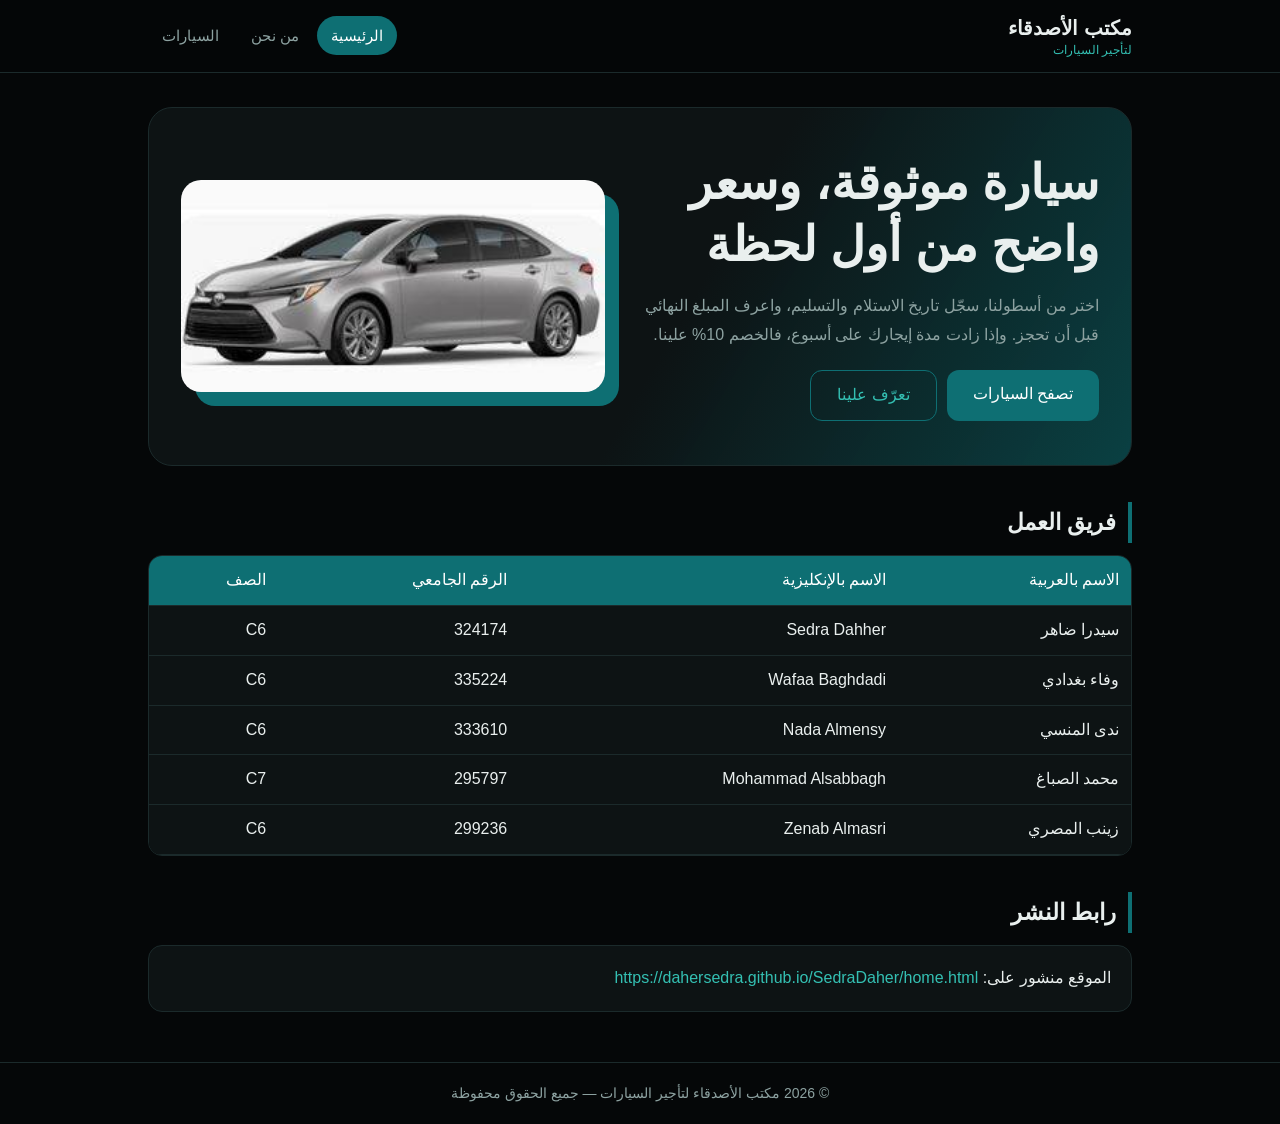
<file: index.html>
<!DOCTYPE html PUBLIC "-//W3C//DTD XHTML 1.0 Strict//EN" "http://www.w3.org/TR/xhtml1/DTD/xhtml1-strict.dtd">
<html xmlns="http://www.w3.org/1999/xhtml" lang="ar" xml:lang="ar" dir="rtl">
<head><meta http-equiv="Content-Type" content="text/html; charset=utf-8" /><meta name="viewport" content="width=device-width, initial-scale=1" />
<title>الرئيسية | مكتب الأصدقاء لتأجير السيارات</title>
<link rel="stylesheet" type="text/css" href="style.css" /></head>
<body>
<!--HDR--><div id="top"><div class="wrap bar"><div class="brand"><b>مكتب الأصدقاء</b><span>لتأجير السيارات</span></div><ul class="nav"><li><a href="home.html" class="on">الرئيسية</a></li><li><a href="AboutUs.html">من نحن</a></li><li><a href="Cars.html">السيارات</a></li></ul></div></div><!--/HDR-->
<div class="wrap">
<!--MAIN--><div class="hero"><div class="txt"><h1>سيارة موثوقة، وسعر واضح من أول لحظة</h1>
<p>اختر من أسطولنا، سجّل تاريخ الاستلام والتسليم، واعرف المبلغ النهائي قبل أن تحجز. وإذا زادت مدة إيجارك على أسبوع، فالخصم 10% علينا.</p>
<div class="btns"><a class="btn" href="Cars.html">تصفح السيارات</a><a class="btn ghost" href="AboutUs.html">تعرّف علينا</a></div></div>
<div class="pic"><img src="car-corolla.jpg" alt="Toyota Corolla" width="360" height="200" /></div></div>
<h2>فريق العمل</h2>
<div class="scroll"><table><thead><tr><th>الاسم بالعربية</th><th>الاسم بالإنكليزية</th><th>الرقم الجامعي</th><th>الصف</th></tr></thead><tbody><tr><td>سيدرا ضاهر</td><td class="en" dir="ltr">Sedra Dahher</td><td>324174</td><td>C6</td></tr><tr><td>وفاء بغدادي</td><td class="en" dir="ltr">Wafaa Baghdadi</td><td>335224</td><td>C6</td></tr><tr><td>ندى المنسي</td><td class="en" dir="ltr">Nada Almensy</td><td>333610</td><td>C6</td></tr><tr><td>محمد الصباغ</td><td class="en" dir="ltr">Mohammad Alsabbagh</td><td>295797</td><td>C7</td></tr><tr><td>زينب المصري</td><td class="en" dir="ltr">Zenab Almasri</td><td>299236</td><td>C6</td></tr></tbody></table></div>
<h2>رابط النشر</h2><div class="card"><p>الموقع منشور على: <a href="https://dahersedra.github.io/SedraDaher/home.html" id="pub" dir="ltr">https://dahersedra.github.io/SedraDaher/home.html</a></p></div>
<!--/MAIN-->
</div>
<div id="ftr"><div class="wrap">© 2026 مكتب الأصدقاء لتأجير السيارات — جميع الحقوق محفوظة</div></div>
<script type="text/javascript" src="https://cdnjs.cloudflare.com/ajax/libs/jquery/3.7.1/jquery.min.js"></script>
<script type="text/javascript" src="myFunctions.js"></script>
</body></html>
</file>
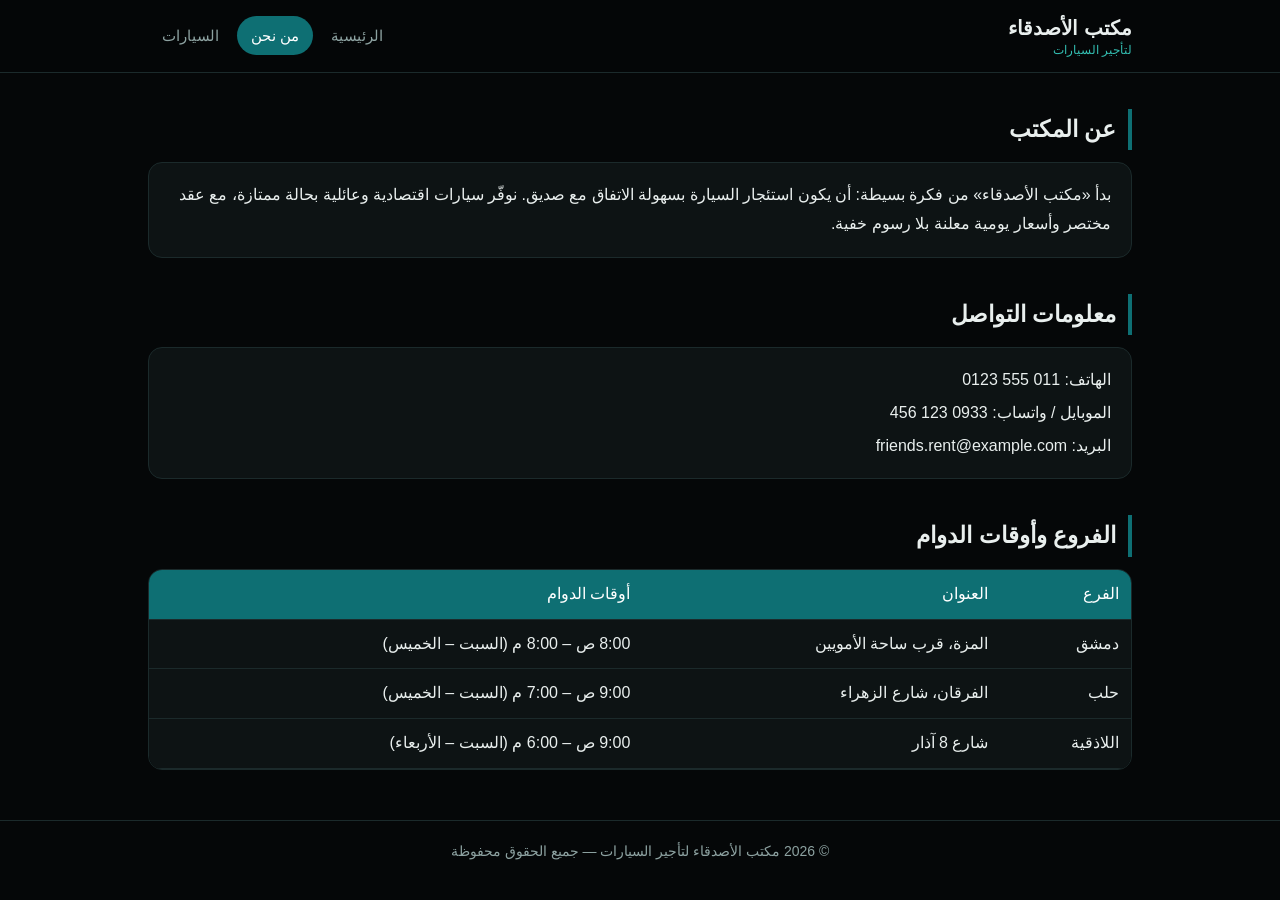
<file: AboutUs.html>
<!DOCTYPE html PUBLIC "-//W3C//DTD XHTML 1.0 Strict//EN" "http://www.w3.org/TR/xhtml1/DTD/xhtml1-strict.dtd">
<html xmlns="http://www.w3.org/1999/xhtml" lang="ar" xml:lang="ar" dir="rtl">
<head><meta http-equiv="Content-Type" content="text/html; charset=utf-8" /><meta name="viewport" content="width=device-width, initial-scale=1" />
<title>من نحن | مكتب الأصدقاء لتأجير السيارات</title>
<link rel="stylesheet" type="text/css" href="style.css" /></head>
<body>
<!--HDR--><div id="top"><div class="wrap bar"><div class="brand"><b>مكتب الأصدقاء</b><span>لتأجير السيارات</span></div><ul class="nav"><li><a href="home.html">الرئيسية</a></li><li><a href="AboutUs.html" class="on">من نحن</a></li><li><a href="Cars.html">السيارات</a></li></ul></div></div><!--/HDR-->
<div class="wrap">
<!--MAIN--><h2>عن المكتب</h2><div class="card"><p>بدأ «مكتب الأصدقاء» من فكرة بسيطة: أن يكون استئجار السيارة بسهولة الاتفاق مع صديق. نوفّر سيارات اقتصادية وعائلية بحالة ممتازة، مع عقد مختصر وأسعار يومية معلنة بلا رسوم خفية.</p></div>
<h2>معلومات التواصل</h2><div class="card"><p>الهاتف: 011 555 0123</p><p>الموبايل / واتساب: 0933 123 456</p><p>البريد: friends.rent@example.com</p></div>
<h2>الفروع وأوقات الدوام</h2><div class="scroll"><table><thead><tr><th>الفرع</th><th>العنوان</th><th>أوقات الدوام</th></tr></thead><tbody>
<tr><td>دمشق</td><td>المزة، قرب ساحة الأمويين</td><td>8:00 ص – 8:00 م (السبت – الخميس)</td></tr>
<tr><td>حلب</td><td>الفرقان، شارع الزهراء</td><td>9:00 ص – 7:00 م (السبت – الخميس)</td></tr>
<tr><td>اللاذقية</td><td>شارع 8 آذار</td><td>9:00 ص – 6:00 م (السبت – الأربعاء)</td></tr></tbody></table></div><!--/MAIN-->
</div>
<div id="ftr"><div class="wrap">© 2026 مكتب الأصدقاء لتأجير السيارات — جميع الحقوق محفوظة</div></div>
<script type="text/javascript" src="https://cdnjs.cloudflare.com/ajax/libs/jquery/3.7.1/jquery.min.js"></script>
<script type="text/javascript" src="myFunctions.js"></script>
</body></html>
</file>
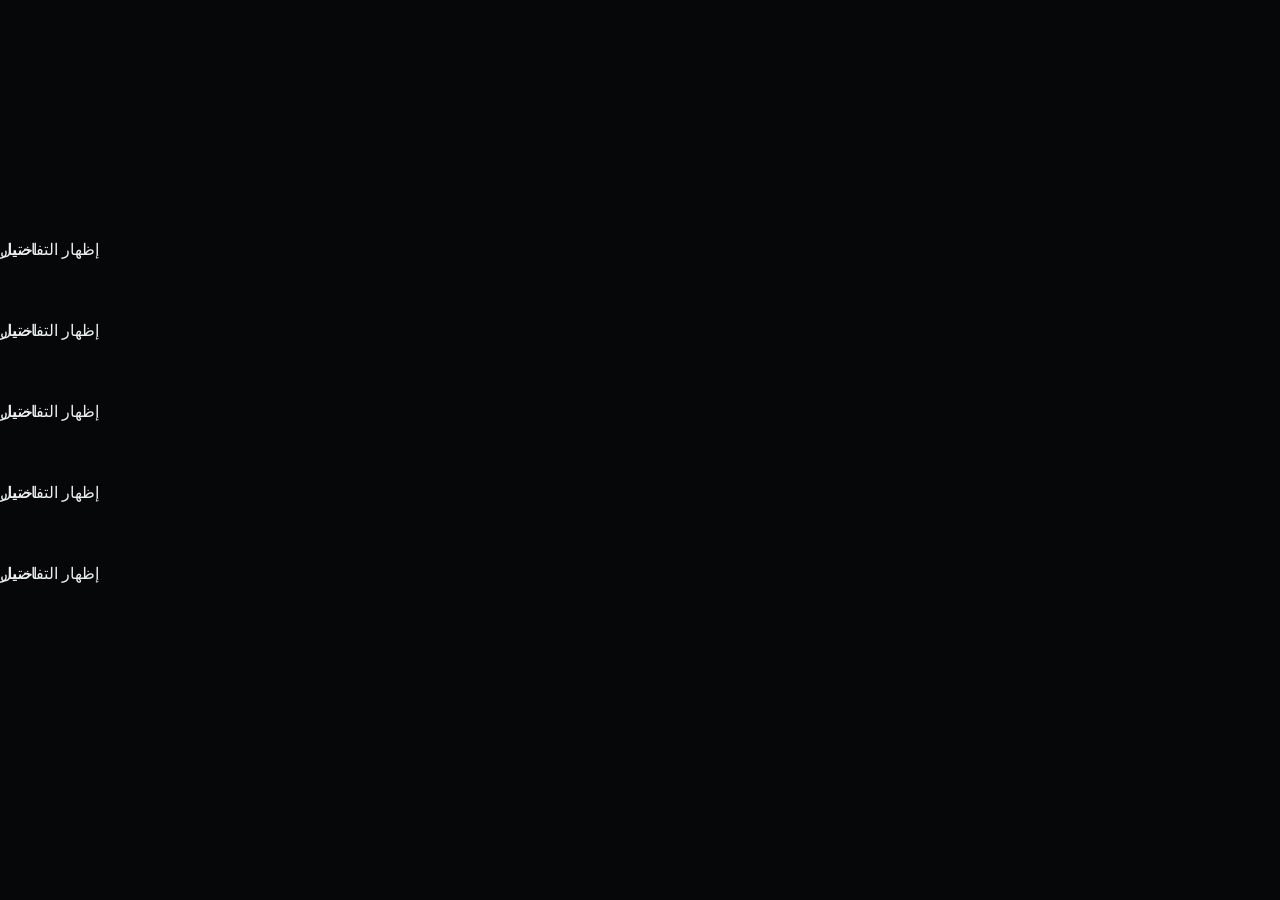
<file: Cars.html>
<!DOCTYPE html PUBLIC "-//W3C//DTD XHTML 1.0 Strict//EN" "http://www.w3.org/TR/xhtml1/DTD/xhtml1-strict.dtd">
<html xmlns="http://www.w3.org/1999/xhtml" lang="ar" xml:lang="ar" dir="rtl">
<head><meta http-equiv="Content-Type" content="text/html; charset=utf-8" /><meta name="viewport" content="width=device-width, initial-scale=1" />
<title>السيارات | مكتب الأصدقاء لتأجير السيارات</title>
<link rel="stylesheet" type="text/css" href="style.css" /></head>
<body>
<!--HDR--><div id="top"><div class="wrap bar"><div class="brand"><b>مكتب الأصدقاء</b><span>لتأجير السيارات</span></div><ul class="nav"><li><a href="home.html">الرئيسية</a></li><li><a href="AboutUs.html">من نحن</a></li><li><a href="Cars.html" class="on">السيارات</a></li></ul></div></div><!--/HDR-->
<div class="wrap">
<!--MAIN--><h2>السيارات المتاحة</h2>
<div class="scroll"><table><thead><tr><th>الرمز</th><th>الصورة</th><th>الموديل</th><th>سنة الصنع</th><th>السعر اليومي</th><th>إظهار التفاصيل</th><th>اختيار</th></tr></thead><tbody>
<tr><td>CR-001</td><td><img src="car-corolla.jpg" alt="Toyota Corolla" width="96" height="60" /></td><td class="en" dir="ltr">Toyota Corolla</td><td>2023</td><td>250,000 ل.س</td><td><label><input type="checkbox" class="det" value="CR-001" /><span class="vh">إظهار التفاصيل</span></label></td><td><label><input type="checkbox" class="pick" value="CR-001" /><span class="vh">اختيار</span></label></td></tr>
<tr class="drow" id="d-CR-001"><td colspan="7"><ul class="dl"><li><b>الوقود:</b>بنزين</li><li><b>ناقل الحركة:</b>أوتوماتيك</li><li><b>المقاعد:</b>5</li><li><b>العداد:</b>18,000 كم</li><li><b>اللون:</b>فضي</li></ul></td></tr>
<tr><td>CR-002</td><td><img src="car-sportage.jpg" alt="Kia Sportage" width="96" height="60" /></td><td class="en" dir="ltr">Kia Sportage</td><td>2022</td><td>400,000 ل.س</td><td><label><input type="checkbox" class="det" value="CR-002" /><span class="vh">إظهار التفاصيل</span></label></td><td><label><input type="checkbox" class="pick" value="CR-002" /><span class="vh">اختيار</span></label></td></tr>
<tr class="drow" id="d-CR-002"><td colspan="7"><ul class="dl"><li><b>الوقود:</b>بنزين</li><li><b>ناقل الحركة:</b>أوتوماتيك</li><li><b>المقاعد:</b>5</li><li><b>العداد:</b>32,000 كم</li><li><b>اللون:</b>أبيض</li></ul></td></tr>
<tr><td>CR-003</td><td><img src="car-elantra.jpg" alt="Hyundai Elantra" width="96" height="60" /></td><td class="en" dir="ltr">Hyundai Elantra</td><td>2024</td><td>300,000 ل.س</td><td><label><input type="checkbox" class="det" value="CR-003" /><span class="vh">إظهار التفاصيل</span></label></td><td><label><input type="checkbox" class="pick" value="CR-003" /><span class="vh">اختيار</span></label></td></tr>
<tr class="drow" id="d-CR-003"><td colspan="7"><ul class="dl"><li><b>الوقود:</b>بنزين</li><li><b>ناقل الحركة:</b>أوتوماتيك</li><li><b>المقاعد:</b>5</li><li><b>العداد:</b>9,000 كم</li><li><b>اللون:</b>أبيض</li></ul></td></tr>
<tr><td>CR-004</td><td><img src="car-spark.jpg" alt="Chevrolet Spark" width="96" height="60" /></td><td class="en" dir="ltr">Chevrolet Spark</td><td>2021</td><td>180,000 ل.س</td><td><label><input type="checkbox" class="det" value="CR-004" /><span class="vh">إظهار التفاصيل</span></label></td><td><label><input type="checkbox" class="pick" value="CR-004" /><span class="vh">اختيار</span></label></td></tr>
<tr class="drow" id="d-CR-004"><td colspan="7"><ul class="dl"><li><b>الوقود:</b>بنزين</li><li><b>ناقل الحركة:</b>يدوي</li><li><b>المقاعد:</b>4</li><li><b>العداد:</b>47,000 كم</li><li><b>اللون:</b>رمادي</li></ul></td></tr>
<tr><td>CR-005</td><td><img src="car-symbol.jpg" alt="Renault Symbol" width="96" height="60" /></td><td class="en" dir="ltr">Renault Symbol</td><td>2020</td><td>150,000 ل.س</td><td><label><input type="checkbox" class="det" value="CR-005" /><span class="vh">إظهار التفاصيل</span></label></td><td><label><input type="checkbox" class="pick" value="CR-005" /><span class="vh">اختيار</span></label></td></tr>
<tr class="drow" id="d-CR-005"><td colspan="7"><ul class="dl"><li><b>الوقود:</b>بنزين</li><li><b>ناقل الحركة:</b>يدوي</li><li><b>المقاعد:</b>5</li><li><b>العداد:</b>61,000 كم</li><li><b>اللون:</b>بني</li></ul></td></tr>
</tbody></table></div>
<div class="btns"><input type="button" id="go" class="btn" value="متابعة" /></div><p class="err" id="msg"></p>
<form id="bookForm" action="Cars.html" method="post"><fieldset><legend>بيانات طلب الحجز</legend>
<p class="chosen" id="chosen"></p>
<div class="row"><label for="f-name">الاسم الكامل (أحرف عربية)</label><input type="text" id="f-name" name="name" /><span class="err" id="e-name"></span></div><div class="row"><label for="f-nid">الرقم الوطني (11 خانة) *</label><input type="text" id="f-nid" name="nid" maxlength="11" /><span class="err" id="e-nid"></span></div><div class="row"><label for="f-d1">تاريخ بداية التأجير (yyyy-mm-dd) *</label><input type="text" id="f-d1" name="d1" maxlength="10" /><span class="err" id="e-d1"></span></div><div class="row"><label for="f-d2">تاريخ نهاية التأجير (yyyy-mm-dd) *</label><input type="text" id="f-d2" name="d2" maxlength="10" /><span class="err" id="e-d2"></span></div><div class="row"><label for="f-mob">رقم الموبايل (Syriatel / MTN)</label><input type="tel" id="f-mob" name="mob" maxlength="10" /><span class="err" id="e-mob"></span></div><div class="row"><label for="f-mail">البريد الإلكتروني</label><input type="email" id="f-mail" name="mail" /><span class="err" id="e-mail"></span></div>
<div class="btns"><input type="submit" id="send" class="btn" value="إرسال" /></div></fieldset></form>
<div id="res" class="ov"><div class="box"><h2>ملخص الحجز</h2><div id="resBody"></div><div class="btns"><input type="button" id="resClose" class="btn" value="إغلاق" /></div></div></div><!--/MAIN-->
</div>
<div id="ftr"><div class="wrap">© 2026 مكتب الأصدقاء لتأجير السيارات — جميع الحقوق محفوظة</div></div>
<script type="text/javascript" src="https://cdnjs.cloudflare.com/ajax/libs/jquery/3.7.1/jquery.min.js"></script>
<script type="text/javascript" src="myFunctions.js"></script>
</body></html>
</file>
<file: style.css>
/* style.css — ملف التنسيق الوحيد: الألوان والخطوط تُعرَّف هنا فقط */
:root{--bg:#050708;--pn:#0d1314;--ln:#1b2a2b;--g:#0e6f73;--g2:#34c0b3;--tx:#e9efee;--mu:#8da2a1;--er:#ff8a7a}
*{box-sizing:border-box}
body{margin:0;background:var(--bg);color:var(--tx);font-family:Tahoma,"Segoe UI",Arial,sans-serif;font-size:16px;line-height:1.8}
input,button{font:inherit}
a{color:var(--g2);text-decoration:none}
.wrap{max-width:1020px;margin:0 auto;padding:0 18px}
#top{position:sticky;top:0;z-index:5;background:rgba(5,7,8,.94);border-bottom:1px solid var(--ln)}
.bar{display:flex;align-items:center;justify-content:space-between;flex-wrap:wrap;gap:6px;padding-top:10px;padding-bottom:10px}
.brand b{font-size:20px}
.brand span{display:block;font-size:12px;color:var(--g2);margin-top:-6px}
.nav{list-style:none;margin:0;padding:0;display:flex;gap:4px}
.nav a{display:block;padding:6px 14px;border-radius:20px;color:var(--mu);font-size:15px}
.nav a:hover,.nav a.on{background:var(--g);color:#fff}
.hero{display:flex;align-items:center;gap:30px;flex-wrap:wrap;margin:34px 0 8px;padding:44px 32px;border-radius:24px;border:1px solid var(--ln);background:linear-gradient(120deg,var(--pn) 55%,rgba(14,111,115,.55))}
.hero .txt{flex:1 1 300px}
.hero .pic{flex:1 1 260px;position:relative}
.hero .pic:before{content:"";position:absolute;inset:14px -14px -14px 14px;background:var(--g);border-radius:20px}
.hero .pic img{position:relative;width:100%;height:auto;border-radius:20px;display:block}
h1{font-size:clamp(30px,5.5vw,48px);line-height:1.3;margin:0 0 12px}
h2{font-size:23px;margin:36px 0 12px;padding-right:12px;border-right:4px solid var(--g)}
.hero p{max-width:480px;color:var(--mu)}
.btns{display:flex;gap:10px;flex-wrap:wrap;margin-top:20px}
.btn{display:inline-block;border:0;cursor:pointer;background:var(--g);color:#fff;padding:10px 26px;border-radius:12px;transition:background .2s}
.btn:hover{background:#12898d}
.btn.ghost{background:transparent;border:1px solid var(--g);color:var(--g2)}
.card{background:var(--pn);border:1px solid var(--ln);border-radius:14px;padding:14px 20px;margin-bottom:14px}
.card p{margin:4px 0}
.scroll{overflow-x:auto;border-radius:14px;border:1px solid var(--ln)}
table{width:100%;border-collapse:collapse;background:var(--pn)}
th{background:var(--g);color:#fff;font-weight:normal;white-space:nowrap}
th,td{padding:10px 12px;text-align:right;border-bottom:1px solid var(--ln)}
td img{border-radius:8px;display:block}
tr.sel td{background:rgba(14,111,115,.2)}
.drow{display:none}
.drow td{background:#080d0e}
.dl{list-style:none;margin:0;padding:0;display:flex;flex-wrap:wrap;gap:6px 26px;color:var(--mu)}
.dl b{color:var(--tx);font-weight:normal;margin-left:4px}
input[type=checkbox]{width:20px;height:20px;accent-color:var(--g2)}
.vh{position:absolute;left:-9999px}
fieldset{border:1px solid var(--ln);border-radius:16px;padding:18px 22px;background:var(--pn)}
legend{padding:0 10px;color:var(--g2)}
.row{margin-bottom:14px}
.row label{display:block;margin-bottom:2px}
input[type=text],input[type=email],input[type=tel]{width:100%;max-width:420px;background:var(--bg);color:var(--tx);border:1px solid var(--ln);border-radius:10px;padding:9px 12px}
input[type=text]:focus,input[type=email]:focus,input[type=tel]:focus{outline:0;border-color:var(--g2)}
input.bad{border-color:var(--er)}
.err{display:block;color:var(--er);font-size:13px}
.chosen{color:var(--g2);margin-top:0}
#bookForm{display:none;margin-top:22px}
.ov{display:none;position:fixed;top:0;right:0;bottom:0;left:0;background:rgba(0,0,0,.78);z-index:9;overflow:auto}
.box{max-width:480px;margin:8vh auto;background:var(--pn);border:1px solid var(--g);border-radius:18px;padding:22px}
.box ul{padding-right:20px}
.tot{color:var(--g2);font-size:20px}
#ftr{margin-top:50px;padding:18px 0;border-top:1px solid var(--ln);color:var(--mu);font-size:14px;text-align:center}
@media(max-width:600px){.hero{padding:26px 18px}}
td.en{text-align:right}
td img{object-fit:cover}
</file>
